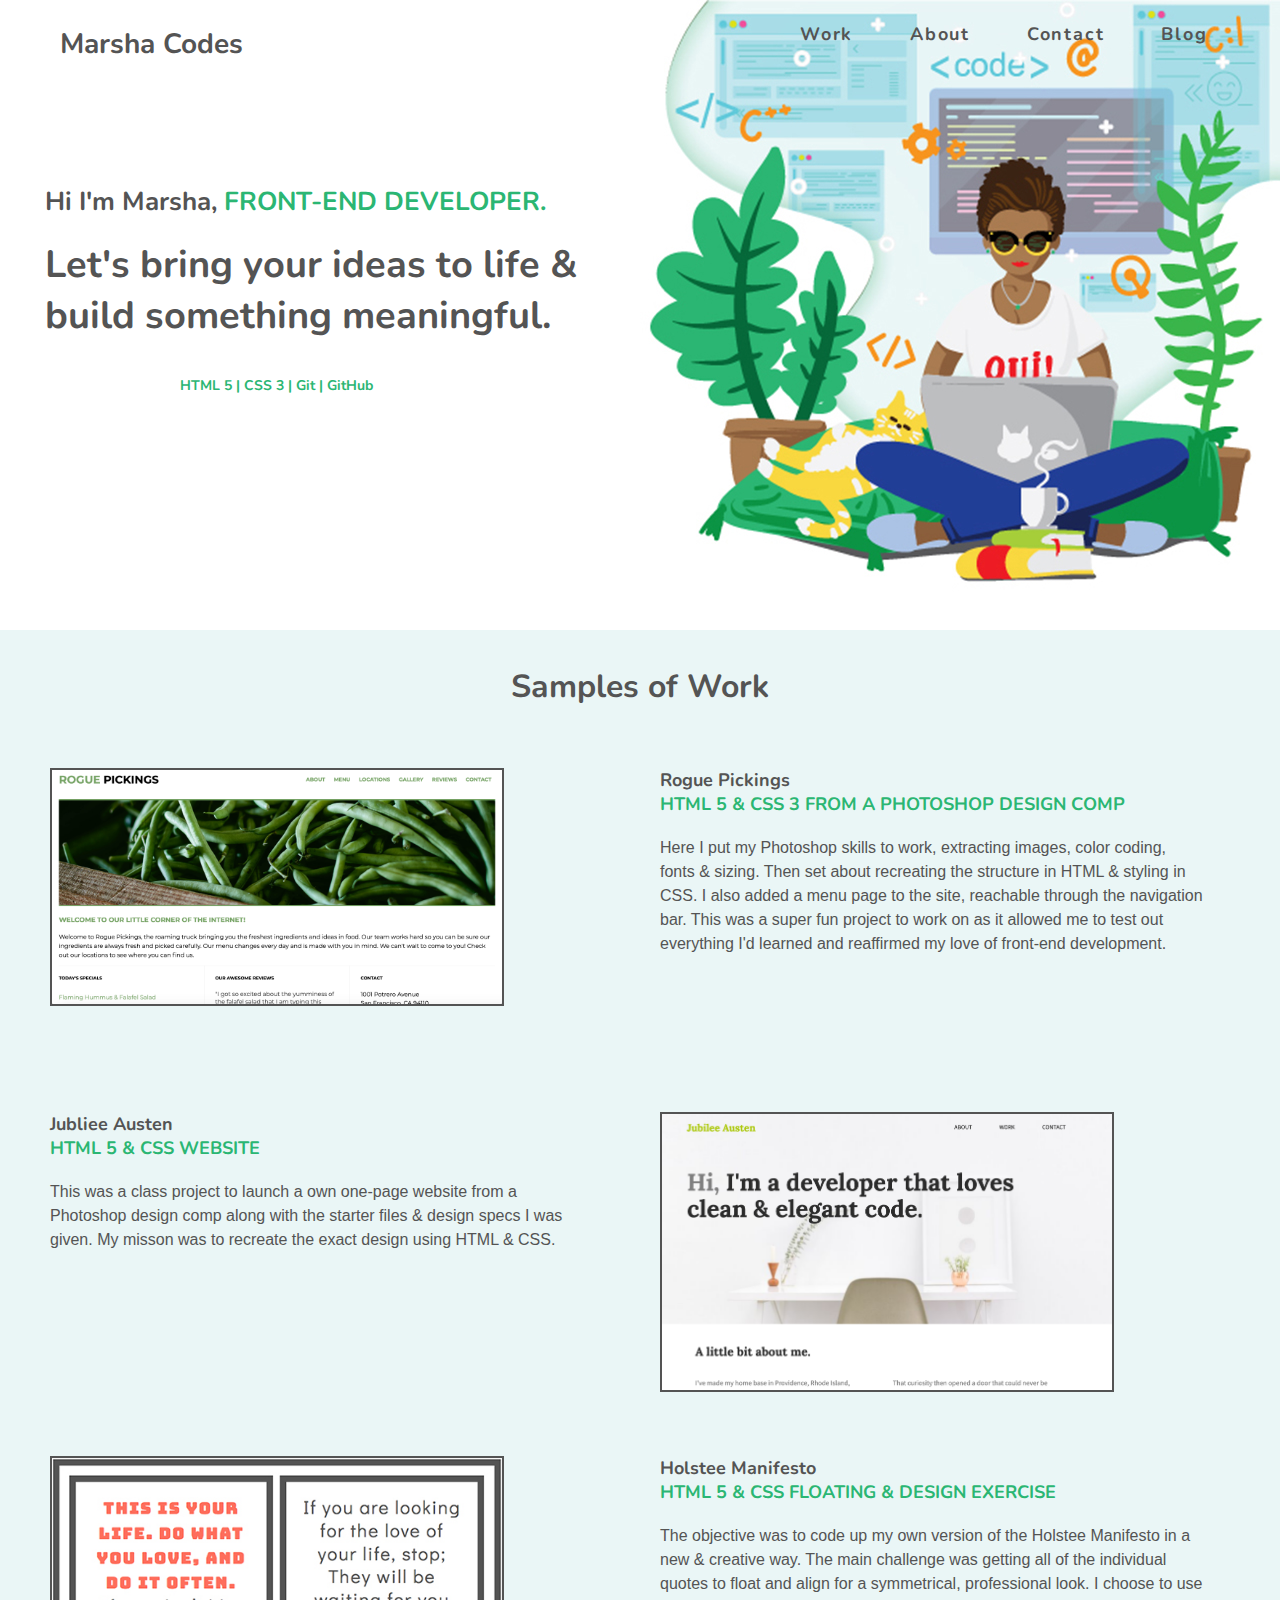
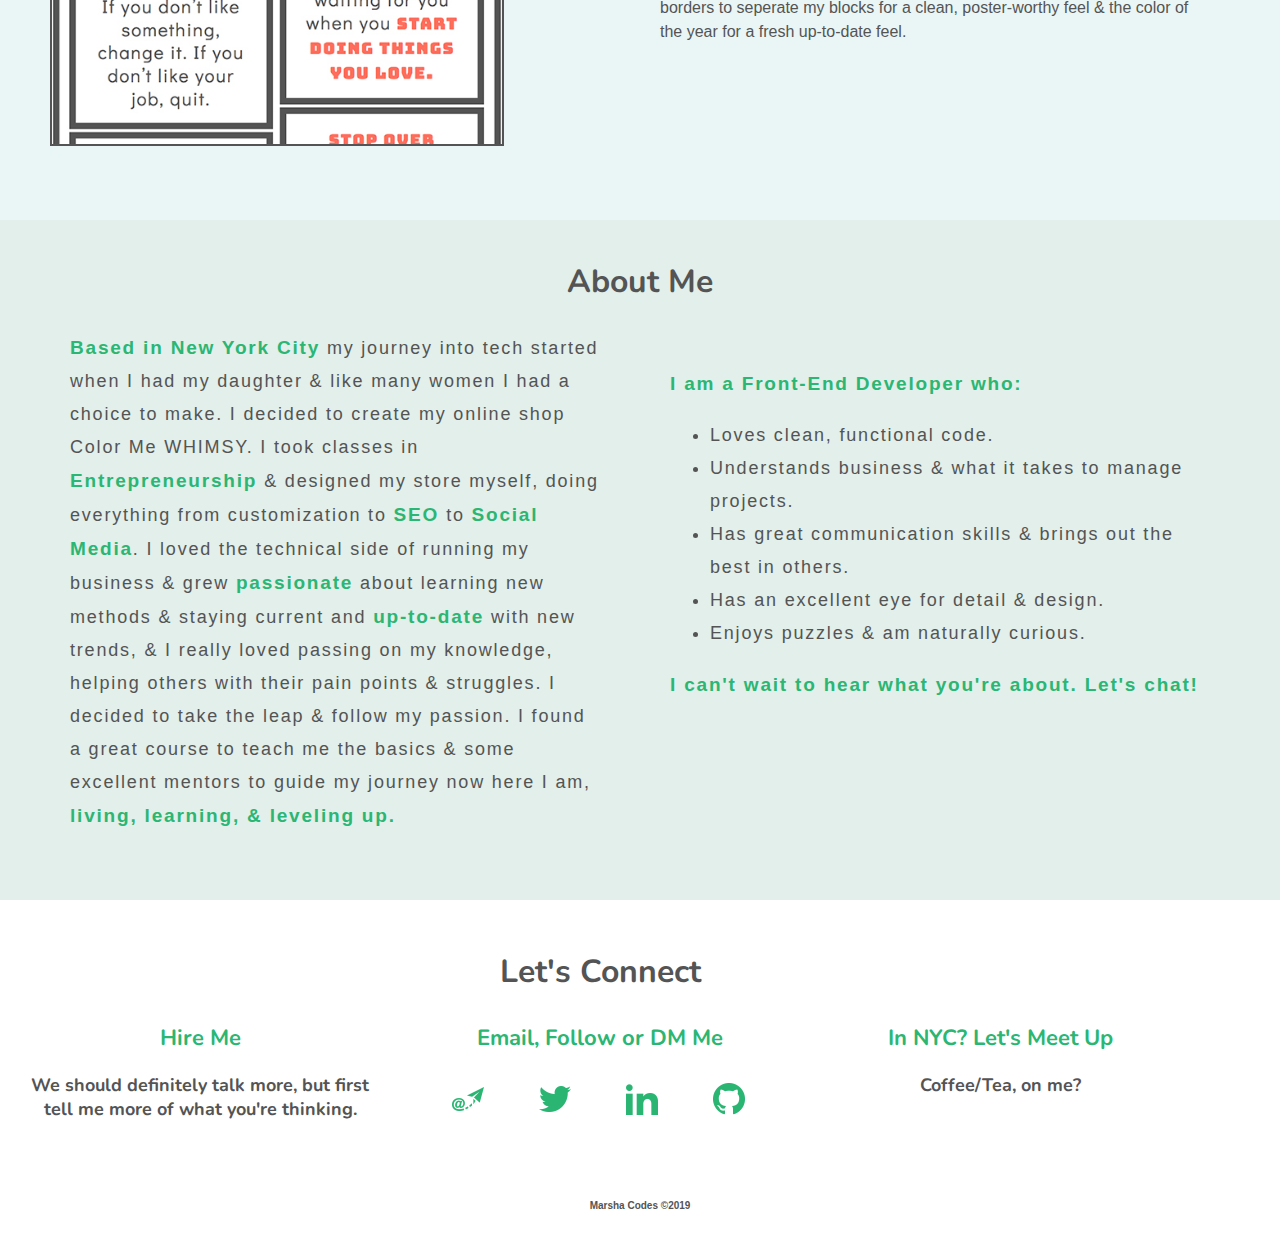
<file: index.html>
<!doctype html>
<html lang="en">
    
    <head>
        
        <meta charset="UTF-8">
        <title>Marsha Annon | Front-End Web Developer</title>
        <link rel="stylesheet" href="css/normalize.css">
        <link rel="stylesheet" href="css/main.css">
        <link href="https://fonts.googleapis.com/css?family=Nunito:400,800,Open+Sans&display=swap" rel="stylesheet" type="text/css">
    
    </head>
    
    <body id="homepage">
    
        <header>
            
            <div class="full-width">
                    
                <section id="top-section">

                    <div class="half-width">

                        <h1>Marsha Codes</h1>
            
                     </div>
    
                    <div class="half-width">
                
                        <nav>
                    
                            <ul>
                        
                                <li><a href="#work">Work</a></li>
                                <li><a href="#about">About</a></li>
                                <li><a href="#contact">Contact</a></li>
                                <li><a href="blog/index.html">Blog</a></li>
                    
                            </ul>
                
                        </nav>
            
                    </div>
                
                </section>

            </div>

            <div class="container">
                
                <div class="full-width">

                    </div>
            
                    <div class="half-width">
            
                        <h2>Hi I'm Marsha, <span>Front-End Developer.</span></h2>
                        <!--would like to animate this h3 like a wave or fade in from left to right-->
                        
                        <h3>Let's bring your ideas to life &amp; build something meaningful.</h3>
                        
                        <h5>HTML 5 | CSS 3 | Git | GitHub</h5>
            
                    </div>
                
                </div>
                
            </header>
            
<!--<hr>-->

        <main>
            
            <section id="work">
    
            <div class="full-width">
                
                <h2>Samples of Work</h2>
            
            </div>
            
            <div class="half-width">
                <img src="img/rogue-pickings-thumbnail.png" alt="Rogue Pickings image">
            </div>
                
            <div class="half-width">
                <h3>Rogue Pickings <br><span>HTML 5 &amp; CSS 3 from a Photoshop Design Comp</span></h3>
                <p>Here I put my Photoshop skills to work, extracting images, color coding, fonts &amp; sizing. Then set about recreating the structure in HTML &amp; styling in CSS. I also added a menu page to the site, reachable through the navigation bar. This was a super fun project to work on as it allowed me to test out everything I'd learned and reaffirmed my love of front-end development.<br><br><br><br><br></p>
            </div>

            <div class="half-width">
               <h3>Jubliee Austen <br><span>HTML 5 &amp; CSS Website</span></h3>
               <p>This was a class project to launch a own one-page website from a Photoshop design comp along with the starter files &amp; design specs I was given. My misson was to recreate the exact design using HTML &amp; CSS.</p>
               
            </div>
                
            <div class="half-width">
                <img src="img/jubilee-thumbnail.png" alt="Jubilee Austen Image">
            </div>

            <div class="half-width"> 
                <img src="img/holstee-thumbnail.jpg" alt="Holstee Manifesto Image">
            </div>    
                
            <div class="half-width">
                <h3>Holstee Manifesto <br><span>HTML 5 &amp; CSS Floating & Design Exercise</span></h3>
                <p>The objective was to code up my own version of the Holstee Manifesto in a new &amp; creative way. The main challenge was getting all of the individual quotes to float and align for a symmetrical, professional look. I choose to use borders to seperate my blocks for a clean, poster-worthy feel &amp; the color of the year for a fresh up-to-date feel.</p>
            </div>

    <!--Here I need a link to take clicker to a gallery of my work this can be basic in the beginning and become more complex as skills develop-->
        </section>
    
<!--<hr>-->

        <section id="about">
            
            <div class="full-width">

                <h2>About Me</h2>
            
            </div>
            
            <div class="half-width">
                
                <p><span>Based in New York City</span> my journey into tech started when I had my daughter &amp; like many women I had a choice to make. I decided to create my online shop Color Me WHIMSY. I took classes in <span>Entrepreneurship </span>&amp; designed my store myself, doing everything from customization to <span>SEO </span>to <span>Social Media</span>. I loved the technical side of running my business &amp; grew <span>passionate</span> about learning new methods &amp; staying current and <span>up-to-date </span>with new trends, &amp; I really loved passing on my knowledge, helping others with their pain points &amp; struggles.
                I decided to take the leap &amp; follow my passion. I found a great course to teach me the basics &amp; some excellent mentors to guide my journey now here I am, <span>living, learning, &amp; leveling up.</span></p>
            </div>
                
            <div class="half-width">
               
                <br>
               <br>
            
                <p><span>I am a Front-End Developer who:</span></p>
                
                    <ul>
                        <li>Loves clean, functional code.</li>
                        <li>Understands business &amp; what it takes to manage projects.</li>
                        <li>Has great communication skills &amp; brings out the best in others.</li>
                        <li>Has an excellent eye for detail &amp; design.</li>
                        <li>Enjoys puzzles &amp; am naturally curious.</li>
                    </ul>
                
                <p><span>I can't wait to hear what you're about. Let's chat!</span></p>
                
            </div>
        </section>

<!--<hr>-->

        <section id="contact">

            <div class="full-width">
               
                <h2>Let's Connect</h2>
                
            </div>
        
            <div class="third-width">
                <h3>Hire Me</h3>  <!--here I want to create a contact/email form like the guy whose style i like-->
                
                <h5>We should definitely talk more, but first<br>tell me more of what you're thinking.</h5>
                
            </div>
            
            <div class="third-width">
                    <h3>Email, Follow or DM Me</h3>
    
                    <a href="http://www.github.com/marshaannon"><img src="img/github.png" alt="Marsha Codes GitHub Icon"/></a>
                    <a href="http://www.linkedin.com/in/marshaannon"><img src="img/linkedin.png" alt="Marsha Codes LinkedIn Icon"/></a>
                    <a href="http://www.twitter.com/marshaend"><img src="img/twitter.png" alt="Marsha Codes Twitter Icon"/></a>
                    <a href="mailto:marsha@marshacodes.com"><img src="img/email.png" alt="Marsha Codes Email Icon"/></a>
                    
            </div>

            <div class="third-width">
                <h3>In NYC? Let's Meet Up</h3>
                <h5>Coffee/Tea, on me?</h5>
            </div>
       
        </section>
        
        <footer>
            <h6>Marsha Codes &copy;2019</h6>
        </footer>
    
    </main>

</body>
</html>
</file>
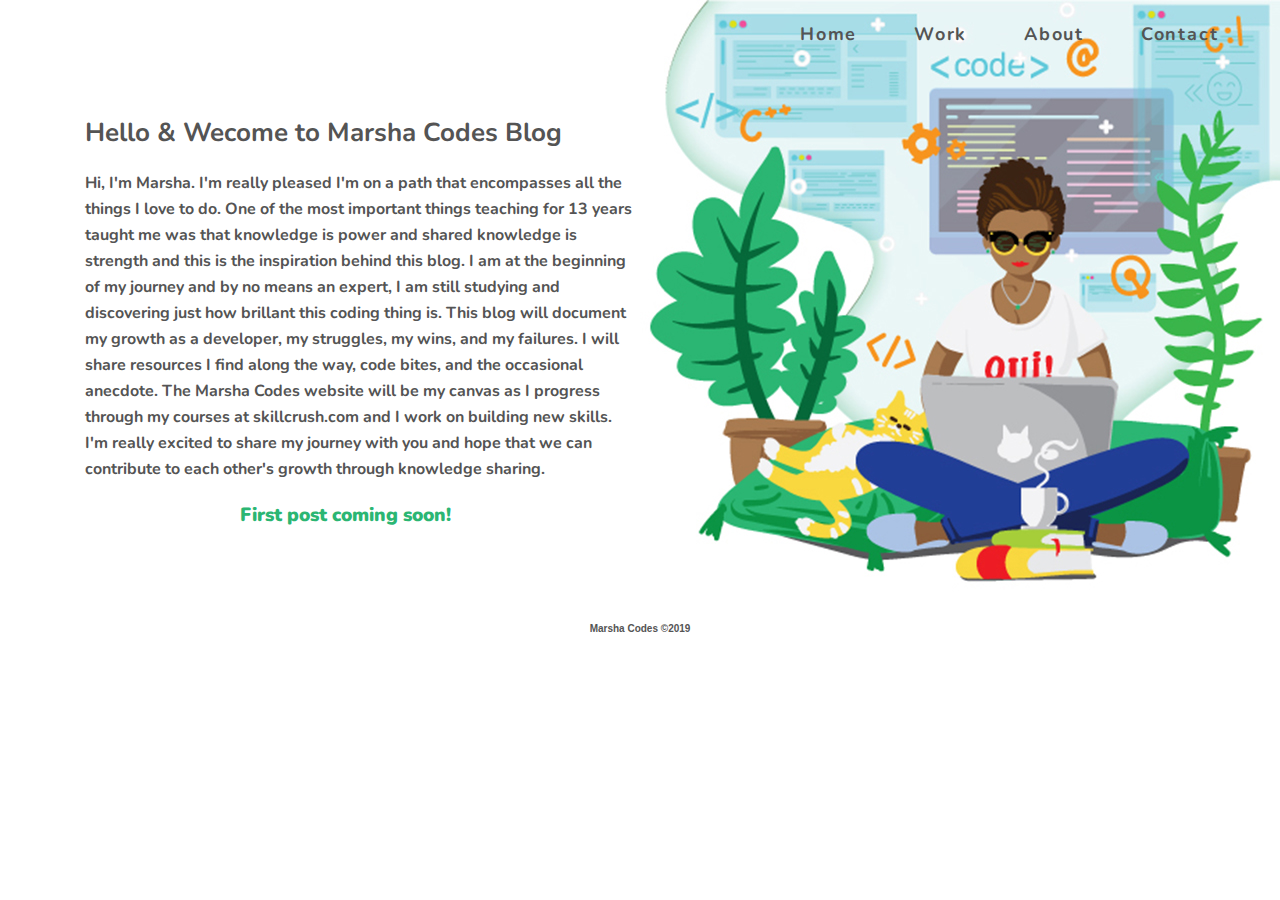
<file: blog/index.html>
<!doctype html>

<html lang="en">

<head>

    <meta charset="UTF-8">
        
        <title>Marsha Annon | Front-End Web Developer Blog</title>

        <link rel="stylesheet" href="../css/normalize.css">
        
        <link rel="stylesheet" href="../css/main.css">

        <link href="https://fonts.googleapis.com/css?family=Nunito:400,800,Open+Sans&display=swap" rel="stylesheet" type="text/css">

</head> 

<body id="blogpage">
    
    <header>
        
        <div class="full-width">
        
            <div class="half-width">

                <h2><span>Hello &amp; Wecome to</span> Marsha Codes Blog</h2>
                <p>Hi, I'm Marsha. I'm really pleased I'm on a path that encompasses all the things I love to do. One of the most important things teaching for 13 years taught me was that knowledge is power and shared knowledge is strength and this is the inspiration behind this blog. I am at the beginning of my journey and by no means an expert, I am still studying and discovering just how brillant this coding thing is. This blog will document my growth as a developer, my struggles, my wins, and my failures. I will share resources I find along the way, code bites, and the occasional anecdote.  The Marsha Codes website will be my canvas as I progress through my courses at skillcrush.com and I work on building new skills.
                    I'm really excited to share my journey with you and hope that we can contribute to each other's growth through knowledge sharing.</p>
                <p><span>First post coming soon!</span></p>
            </div>
                    
            <div class="half-width">

                <nav>
                                
                    <ul>
                                    
                        <li><a href="../index.html">Home</a></li>
                                        
                        <li><a href="#work">Work</a></li>
                                        
                        <li><a href="#about">About</a></li>
                                        
                        <li><a href="#contact">Contact</a></li>
                                        
                        
                                    
                    </ul>
                
                </nav>

            </div>
                
        </div>

    </header>
    <main>
        
    </main>

</body>

<main>

    
    
        <footer>

            <h6>Marsha Codes &copy;2019</h6>
                
        </footer>

</main>

</html>
</file>
<file: css/main.css>
/*****BASE STYLES*****/

body #homepage {
    font-family: Open Sans, sans-serif;
    color: #066839;
}

/*hr {
    background-color: #a6ce39;
    border-style: solid;
    color: #a6ce39;
    height: 1px;
    margin: auto;
}
*/

/*****GRID*****/

.full-width {
    width: 1200px;
    margin: 0 auto;
}
.half-width {
    width: 600px;
    float: left;
    margin: 0 auto;
}
.third-width {
    width: 400px;
    float: left;
}

/******Header*******/

header {
    background: url("../img/hero-image.jpg");
    height: 600px;
}

#homepage header h1 {
    color: #545454;
    font-family: nunito, sans-serif;
    font-size: 28px;
    font-weight: bolder;
    margin: 25px 0px 0px 20px;
    
}

header nav #top-section {
    float: right;
    padding: 75px 25px;
}

nav ul li {
    display: inline-block;
}

nav ul li a {
    text-transform: capitalize;
    text-decoration: none;
    font-family: nunito, sans-serif;
    font-size: 18px;
    font-weight: bold;
    color: #545454;
    padding-left: 50px;
}

#homepage header h2  {

    font-family: nunito, sans-serif;
    font-size: 26px;
    font-weight: bold;
    margin: 110px 0px 0px 40px;
    padding: 5px;
    color: #545454;
}

#homepage header h2 span {
    color: #2bb673;
    text-transform: uppercase;
}
  
#homepage header h3 {
    font-family: nunito, sans-serif;
    font-size: 38px;
    font-weight: bolder;
    margin: 10px 0px 0px 40px;
    padding: 5px;
    color: #545454;
   
}

#homepage header h4 {
    font-family: nunito, sans-serif;
    font-size: 20px;
    font-weight: bolder;
    margin: 10px 0px 0px 40px;
    padding: 5px;
    color: #545454;
}
#homepage header h5  {

    font-family: nunito, sans-serif;
    font-size: 14px;
    font-weight: bolder;
    margin: 30px 0px 0px 180px;
    color: #2bb673;
}

/*******BLOG PAGE*******/

#blogpage h2 {
    font-family: nunito, sans-serif;
    font-size: 26px;
    font-weight: bold;
    margin: 110px 0px 0px 40px;
    padding: 5px;
    color: #545454;
}

#blogpage p {
    font-family: nunito, sans-serif;
    font-size: 16px;
    font-weight: bolder;
    line-height: 26px;
    margin: 10px 0px 0px 40px;
    padding: 5px;
    color: #545454;
}

#blogpage p span {
    font-family: nunito, sans-serif;
    font-size: 19px;
    font-weight: bolder;
    line-height: 26px;
    margin: 10px 0px 0px 150px;
    padding: 5px;
    color: #2bb673;
    
}

/******SEGMENT LINES*******/

/*******Samples of my work section*******/

#work {
    background-color: #eaf6f6;
    background-size: cover;
    height: 1135px;
    margin-top: 30px;
    padding: 5px 0px 50px 0px;
    
}

#work .full-width h2 {
    color: #545454;
    font-family: nunito, sans-serif;
    font-size: 32px;
    font-weight: bolder;
    margin: 30px 0px 40px 0px;
    text-align: center;

}

#work .half-width {
    float: left;
    margin: 10px 5px 20px 5px;
    
}

#work .half-width img {
    border: 2px solid #545454;
    margin: 10px 10px 20px 45px;
    width: 450px;
    
}

#work .half-width h3 {
    color: #545454;
    font-family: nunito, sans-serif;
    font-size: 18px;
    font-weight: bold;
    margin: 10px 10px 20px 45px;
}

#work .half-width span {
    color: #2bb673;
    text-transform: uppercase;
}

#work .half-width p {
    color: #545454;
    font-size: 16px;
    line-height: 24px;
    margin: 10px 10px 20px 45px;
}

/*******About Section*******/

#about {
    background-color: #e2efea;
    background-size: cover;
    clear: both;
    height: 680px;
}

#about .full-width h2 {
    clear: both;
    color: #545454;
    font-family: nunito, sans-serif;
    font-size: 32px;
    font-weight: bolder;
    margin: 0px 0px 5px 0px;
    padding: 40px 0px 5px 0px;
    text-align: center;
}


#about p, ul{
    color: #545454;
    font-size: 18px;
    letter-spacing: 1.8px;
    line-height: 33px;
    margin-left: 70px;
}

#about span {
    color: #2bb673;
    font-weight: bolder;
    font-size: 19px;
}

/*******CONTACT SECTION*******/

#contact {
    float: left;
    height: 300px;

}


#contact .full-width h2 {
        color: #545454;
        font-family: nunito, sans-serif;
        font-size: 32px;
        font-weight: bolder;
        margin: 50px 0px 30px 0px;
        text-align: center;
}

#contact .third-width h3 {
        color: #2bb673;
        font-family: nunito, sans-serif;
        font-size: 22px;
        font-weight: bold;
        margin: 0 auto;
        text-align: center;

}

#contact .third-width h5 {
    font-family: nunito, sans-serif;
    font-size: 18px;
    font-weight: bolder;
    margin: 20px 0px 0px 0px;
    color: #545454;
    text-align: center;
}

#contact .third-width img {
    float: right;
    margin-right: 55px;
    padding-top: 30px;

}

footer h6 {
    clear: both;
    color: #545454;
    font-size: 10px;
    text-align: center;

}
</file>
